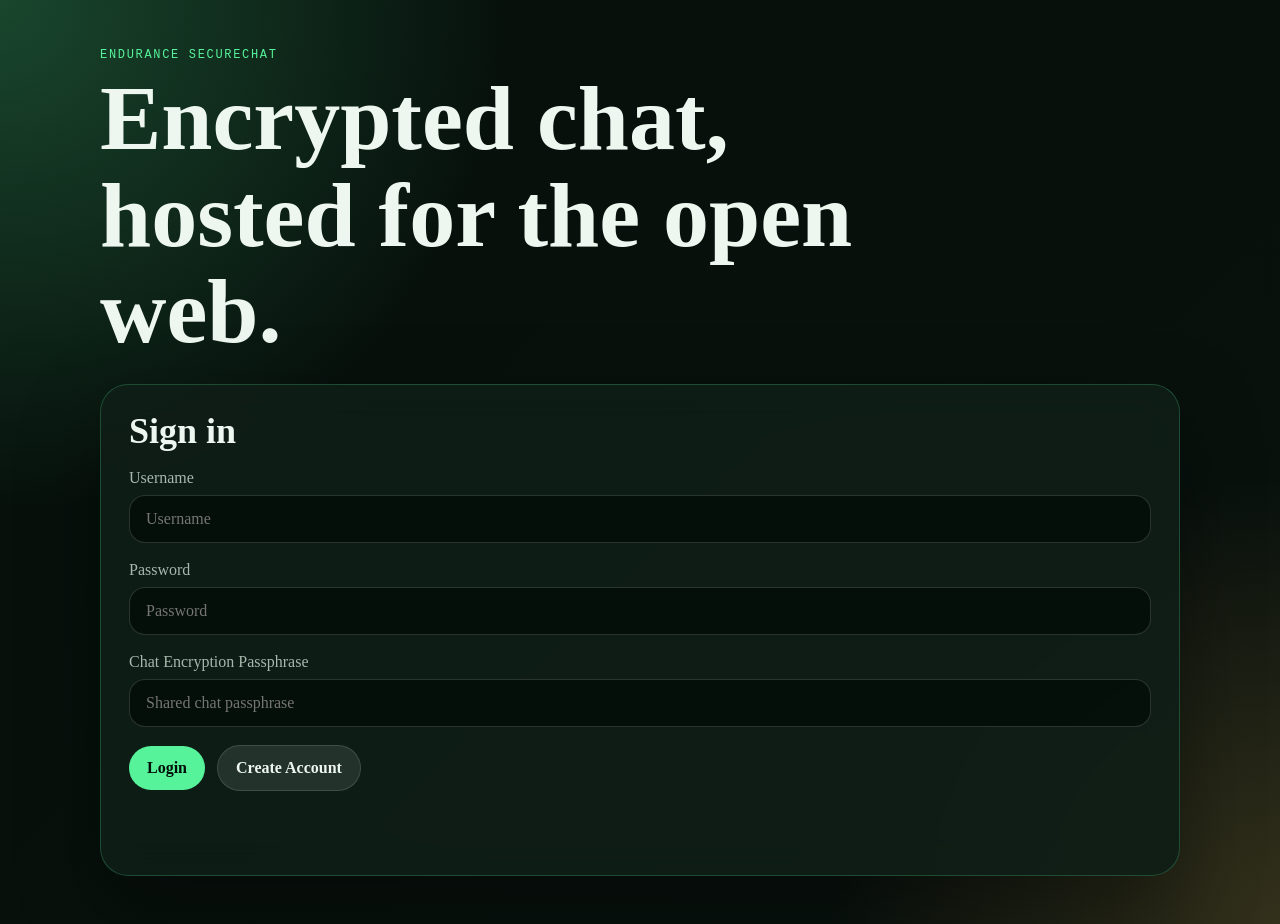
<file: hosted/index.html>
<!DOCTYPE html>
<html lang="en">

<head>
    <meta charset="UTF-8">
    <meta name="viewport" content="width=device-width, initial-scale=1.0">
    <title>SecureChat Hosted Client</title>
    <link rel="stylesheet" href="style.css?v=16">
    <script src="config.js?v=16"></script>
</head>

<body>
    <main class="shell">
        <section class="hero">
            <p class="eyebrow">Endurance SecureChat</p>
            <h1>Encrypted chat, hosted for the open web.</h1>
        </section>

        <section id="login-section" class="panel">
            <h2>Sign in</h2>
            <label>
                Username
                <input type="text" id="username" autocomplete="username" placeholder="Username">
            </label>
            <label>
                Password
                <input type="password" id="password" autocomplete="current-password" placeholder="Password">
            </label>
            <label>
                Chat Encryption Passphrase
                <input type="password" id="chat-passphrase" autocomplete="off" placeholder="Shared chat passphrase">
            </label>
            <div class="actions">
                <button id="login-button">Login</button>
                <button id="create-button" class="secondary">Create Account</button>
            </div>
            <p id="status-text" class="status"></p>
        </section>

        <section id="chat-section" class="panel chat-panel" hidden style="display: none;">
            <div class="chat-layout">
                <aside class="presence-card">
                    <p class="eyebrow">Online</p>
                    <div id="presence-list" class="presence-list" aria-label="Online users"></div>
                </aside>

                <div class="chat-main">
                    <div class="chat-topbar">
                        <div>
                            <p class="eyebrow">Room</p>
                            <h2 id="chat-title">Server</h2>
                        </div>
                        <div class="room-actions">
                            <button id="switch-room-button" class="secondary">Switch Room</button>
                            <button id="logout-button" class="secondary">Disconnect</button>
                        </div>
                    </div>

                    <div class="dm-controls">
                        <input type="text" id="dm-user-input" placeholder="User to DM">
                        <button id="dm-button">DM User</button>
                        <button id="server-button" class="secondary">Back to Server</button>
                    </div>

                    <div id="chat-history" aria-live="polite"></div>
                    <p id="typing-status" class="typing-status"></p>

                    <div class="file-row">
                        <input type="file" id="file-input">
                        <button id="file-button" class="secondary">Send File</button>
                    </div>
                </div>
            </div>

            <div class="composer">
                <textarea id="message-input" rows="3" placeholder="Type a message. Shift + Enter adds a new line."></textarea>
                <div class="emoji-wrap">
                    <button id="emoji-button" class="secondary emoji-button" title="Open emoji picker" type="button">:)</button>
                    <div id="emoji-picker" class="emoji-picker" hidden></div>
                </div>
                <button id="send-button">Send</button>
            </div>
        </section>
    </main>

    <script src="app.js?v=16"></script>
</body>

</html>
</file>
<file: hosted/style.css>
:root {
    --bg: #09110d;
    --panel: rgba(15, 30, 23, 0.88);
    --panel-strong: #10281d;
    --text: #edf7ef;
    --muted: #a6b9ad;
    --accent: #56f39a;
    --accent-2: #f4c15d;
    --danger: #ff7272;
    --line: rgba(86, 243, 154, 0.22);
    --shadow: 0 30px 80px rgba(0, 0, 0, 0.35);
}

* {
    box-sizing: border-box;
}

body {
    min-height: 100vh;
    margin: 0;
    font-family: Georgia, "Times New Roman", serif;
    color: var(--text);
    background:
        radial-gradient(circle at top left, rgba(86, 243, 154, 0.24), transparent 32rem),
        radial-gradient(circle at bottom right, rgba(244, 193, 93, 0.18), transparent 28rem),
        linear-gradient(135deg, #06100b, var(--bg));
}

button,
input,
textarea {
    font: inherit;
}

.shell {
    width: min(1080px, calc(100% - 32px));
    margin: 0 auto;
    padding: 48px 0;
}

.hero {
    margin-bottom: 24px;
}

.eyebrow {
    margin: 0 0 8px;
    color: var(--accent);
    font-family: "Lucida Console", Monaco, monospace;
    font-size: 0.75rem;
    letter-spacing: 0.14em;
    text-transform: uppercase;
}

h1,
h2 {
    margin: 0;
    line-height: 1.05;
}

h1 {
    max-width: 760px;
    font-size: clamp(2.4rem, 8vw, 5.75rem);
}

h2 {
    font-size: clamp(1.5rem, 4vw, 2.25rem);
}

.lede {
    max-width: 760px;
    color: var(--muted);
    font-size: 1.1rem;
    line-height: 1.65;
}

.panel {
    border: 1px solid var(--line);
    border-radius: 28px;
    padding: 28px;
    background: var(--panel);
    box-shadow: var(--shadow);
    backdrop-filter: blur(18px);
}

.panel[hidden] {
    display: none;
}

.panel label {
    display: grid;
    gap: 8px;
    margin-top: 18px;
    color: var(--muted);
}

input,
textarea {
    width: 100%;
    border: 1px solid rgba(237, 247, 239, 0.16);
    border-radius: 16px;
    padding: 14px 16px;
    color: var(--text);
    background: rgba(4, 12, 8, 0.72);
    outline: none;
}

input:focus,
textarea:focus {
    border-color: var(--accent);
    box-shadow: 0 0 0 4px rgba(86, 243, 154, 0.12);
}

button {
    border: 0;
    border-radius: 999px;
    padding: 13px 18px;
    color: #031009;
    background: var(--accent);
    cursor: pointer;
    font-weight: 700;
}

button.secondary {
    color: var(--text);
    background: rgba(237, 247, 239, 0.1);
    border: 1px solid rgba(237, 247, 239, 0.14);
}

.actions,
.dm-controls,
.file-row,
.composer,
.chat-topbar {
    display: flex;
    gap: 12px;
    align-items: center;
}

.actions {
    margin-top: 18px;
}

.status {
    min-height: 24px;
    color: var(--accent-2);
}

.status.error {
    color: var(--danger);
}

.chat-panel {
    display: grid;
    gap: 18px;
}

.chat-layout {
    display: grid;
    grid-template-columns: minmax(170px, 220px) minmax(0, 1fr);
    gap: 18px;
    align-items: stretch;
}

.chat-main {
    min-width: 0;
    display: grid;
    gap: 18px;
}

.chat-topbar {
    justify-content: space-between;
}

.room-actions {
    display: flex;
    gap: 10px;
    align-items: center;
}

.presence-card {
    min-height: 240px;
    max-height: 640px;
    padding: 14px;
    border: 1px solid rgba(237, 247, 239, 0.12);
    border-radius: 22px;
    background: rgba(4, 12, 8, 0.38);
}

.presence-list {
    max-height: 560px;
    overflow-y: auto;
    display: grid;
    gap: 8px;
    padding-right: 4px;
}

.presence-user {
    width: 100%;
    border: 1px solid rgba(86, 243, 154, 0.18);
    border-radius: 14px;
    padding: 10px 12px;
    color: var(--text);
    background: rgba(237, 247, 239, 0.08);
    text-align: left;
}

.presence-user::before {
    content: "";
    display: inline-block;
    width: 8px;
    height: 8px;
    margin-right: 8px;
    border-radius: 999px;
    background: var(--accent);
    box-shadow: 0 0 10px rgba(86, 243, 154, 0.75);
}

.presence-user:hover:not(:disabled) {
    color: #031009;
    background: var(--accent);
}

.presence-user:disabled {
    color: var(--muted);
    cursor: default;
    opacity: 0.74;
}

#chat-history {
    min-height: 360px;
    max-height: 52vh;
    overflow-y: auto;
    display: flex;
    flex-direction: column;
    gap: 10px;
    padding: 16px;
    border-radius: 22px;
    background: rgba(2, 8, 5, 0.66);
}

.msg {
    max-width: min(680px, 92%);
    padding: 12px 14px;
    border-radius: 16px;
    line-height: 1.45;
    overflow-wrap: anywhere;
    background: rgba(237, 247, 239, 0.09);
}

.msg.self {
    align-self: flex-end;
    background: var(--panel-strong);
    border: 1px solid var(--line);
}

.msg.system {
    align-self: center;
    color: var(--muted);
    font-style: italic;
    background: transparent;
}

.msg b {
    color: var(--accent);
}

.msg a {
    color: var(--accent-2);
    font-weight: 700;
}

.typing-status {
    min-height: 20px;
    margin: -6px 0 0;
    color: var(--muted);
    font-style: italic;
}

.composer {
    position: relative;
    align-items: stretch;
}

.composer button {
    min-width: 104px;
}

.emoji-wrap {
    position: relative;
    display: flex;
}

.emoji-button {
    min-width: 54px;
    padding-inline: 14px;
}

.emoji-picker {
    position: absolute;
    right: 0;
    bottom: calc(100% + 10px);
    width: min(320px, calc(100vw - 48px));
    max-height: 220px;
    overflow-y: auto;
    display: grid;
    grid-template-columns: repeat(7, 1fr);
    gap: 6px;
    padding: 12px;
    border: 1px solid var(--line);
    border-radius: 18px;
    background: rgba(4, 12, 8, 0.96);
    box-shadow: var(--shadow);
    z-index: 10;
}

.emoji-picker[hidden] {
    display: none;
}

.emoji-option {
    min-width: 0;
    border-radius: 12px;
    padding: 8px;
    color: var(--text);
    background: transparent;
    font-size: 1.25rem;
    line-height: 1;
}

.emoji-option:hover {
    background: rgba(86, 243, 154, 0.18);
    color: var(--text);
}

@media (max-width: 720px) {
    .shell {
        width: min(100% - 20px, 1080px);
        padding: 28px 0;
    }

    .panel {
        padding: 20px;
        border-radius: 22px;
    }

    .actions,
    .dm-controls,
    .file-row,
    .room-actions,
    .composer,
    .chat-topbar {
        align-items: stretch;
        flex-direction: column;
    }

    button {
        width: 100%;
    }

    .emoji-wrap {
        width: 100%;
    }

    .emoji-picker {
        left: 0;
        right: auto;
        grid-template-columns: repeat(6, 1fr);
    }

    .chat-layout {
        grid-template-columns: 1fr;
    }

    .presence-card {
        min-height: auto;
        max-height: 180px;
    }

    .presence-list {
        max-height: 120px;
    }
}
</file>
